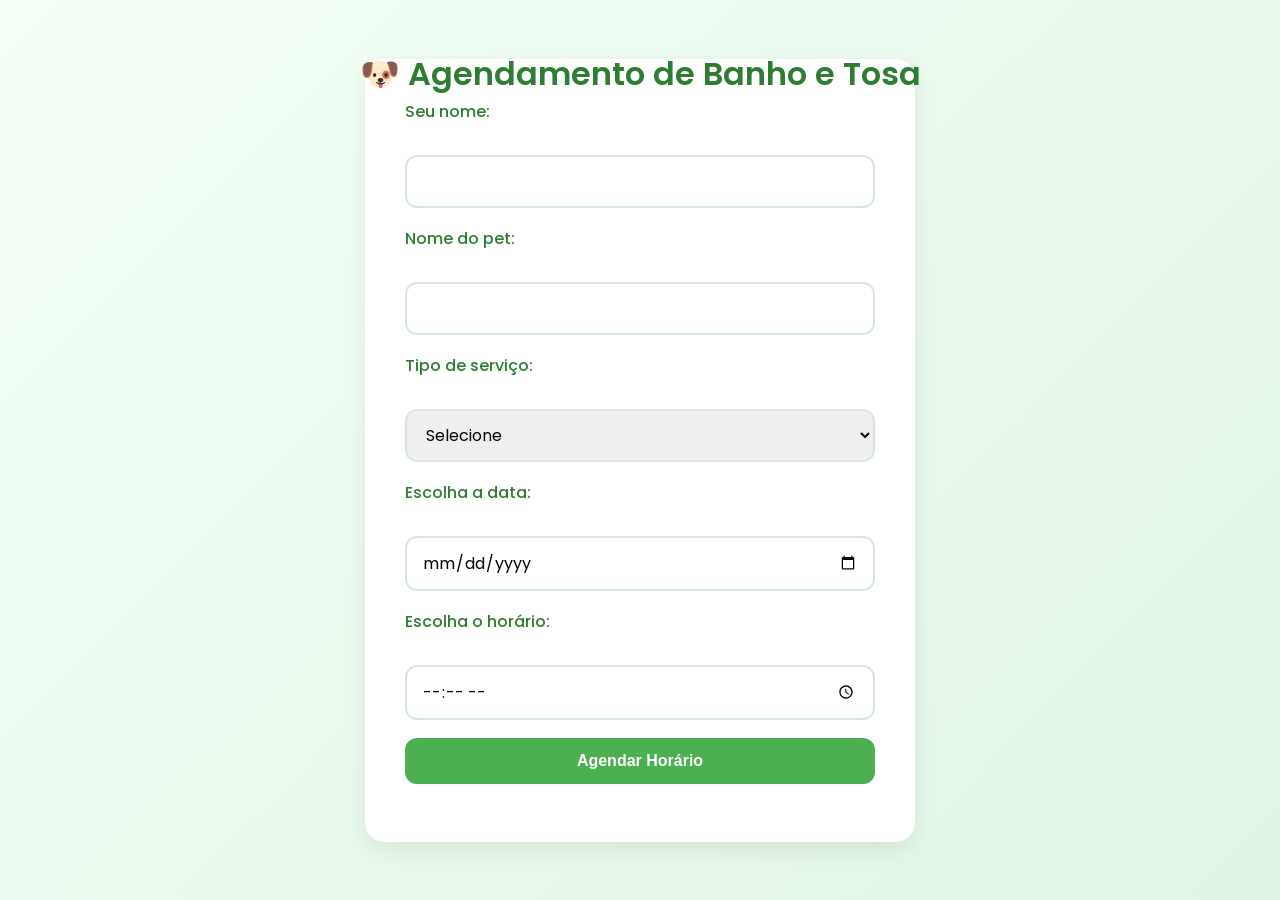
<file: agenda.html>
<!DOCTYPE html>
<html lang="pt-BR">

<head>
<meta charset="UTF-8">
<title>Agendamento Petshop</title>
<link rel="stylesheet" href="Estilos/agenda.css">
</head>

<body>

<h2>🐶 Agendamento de Banho e Tosa</h2>

<form>

<p>
<label>Seu nome:</label><br>
<input type="text" name="cliente" required>
</p>

<p>
<label>Nome do pet:</label><br>
<input type="text" name="pet" required>
</p>

<p>
<label>Tipo de serviço:</label><br>
<select name="servico" required>
<option value="">Selecione</option>
<option value="banho_tosa">Banho e Tosa</option>
<option value="tosa_higienica">Tosa Higiênica</option>
<option value="tosa_completa">Tosa Completa</option>
</select>
</p>

<p>
<label>Escolha a data:</label><br>
<input type="date" name="data" required>
</p>

<p>
<label>Escolha o horário:</label><br>
<input type="time" name="hora" required>
</p>

<p>
<button type="submit">Agendar Horário</button>
</p>

</form>

</body>
</html>
</file>
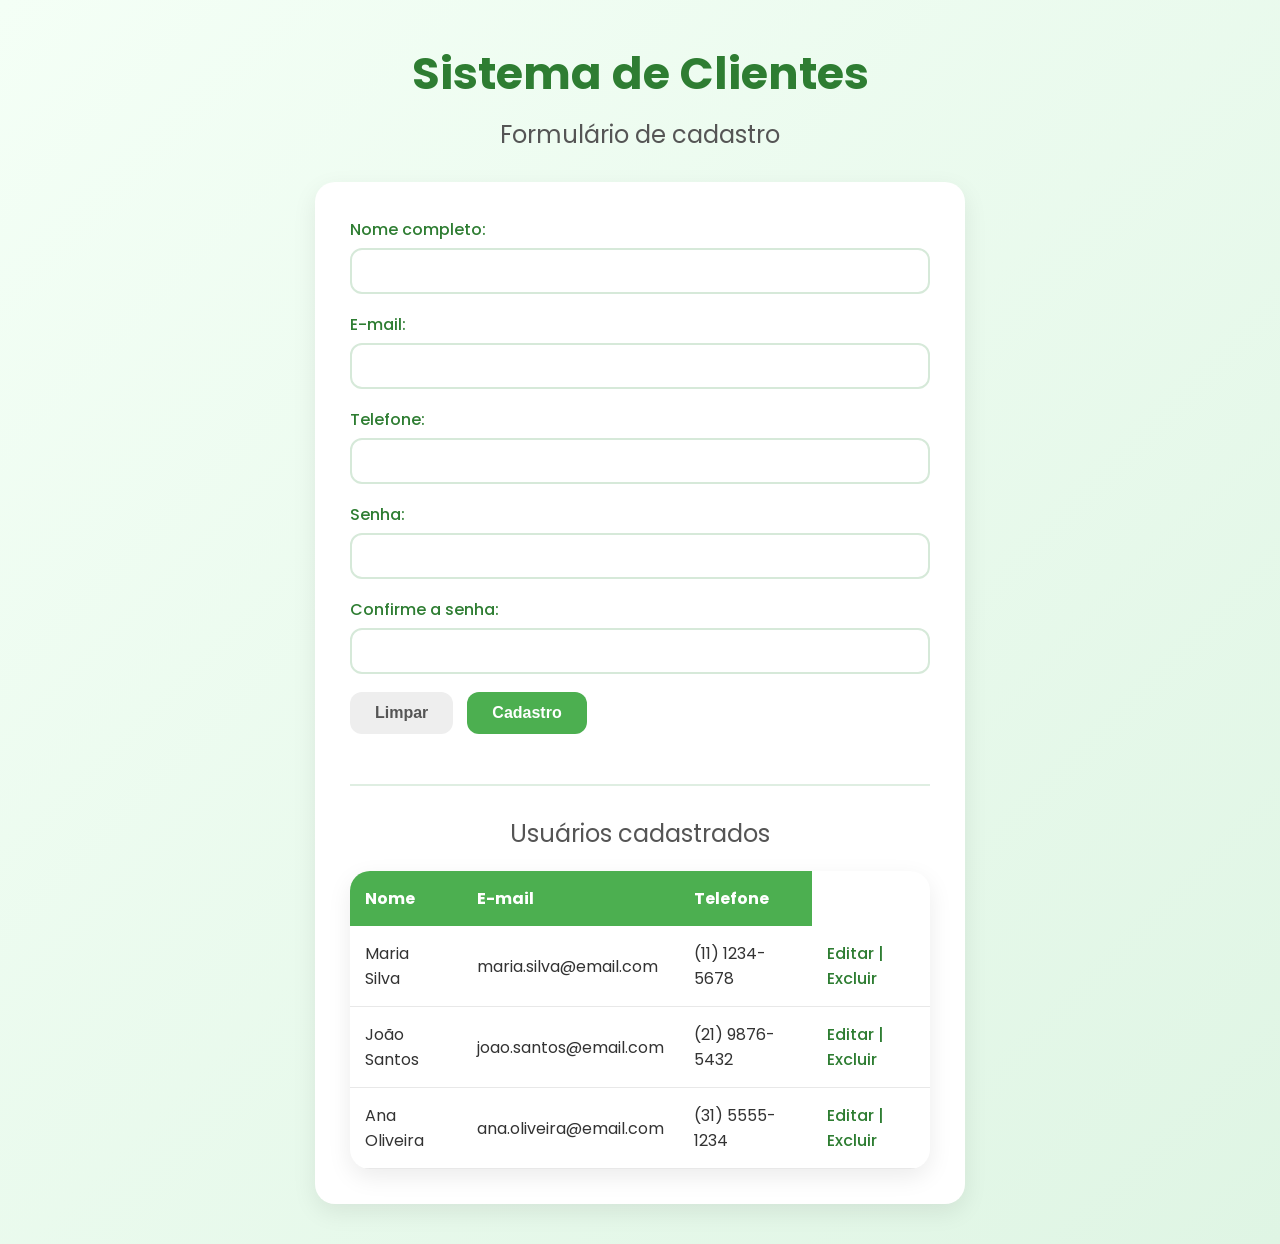
<file: cadastro.html>
<!DOCTYPE html>
<html lang="pt-br">

<head>
    <meta charset="UTF-8">
    <title>Bem-vindo ao sistema!</title>
    <link rel="stylesheet" href="Estilos/cadastro.css">
</head>

<body>
     
    <h1>Sistema de Clientes</h1>
    <h2>Formulário de cadastro</h2>

    <form id="formCadastro">
        
        <p>
            <label for="cadastro_nome">Nome completo:</label>
            <input id="cadastro_nome" type="text">
        </p>
        <p>
            <label for="cadastro_email">E-mail:</label>
            <input id="cadastro_email" type="email">
        </p>
        <p>
            <label for="cadastro_telefone">Telefone:</label>
            <input id="cadastro_telefone" type="text">
        </p>
        <p>
            <label for="cadastro_senha">Senha:</label>
            <input id="cadastro_senha" type="password">
        </p>
        <p>
            <label for="cadastro_senha_confirm">Confirme a senha:</label>
            <input id="cadastro_senha_confirm" type="password">
        </p>

            <button type="reset">Limpar</button>
            <button type="submit">Cadastro</button>
        </p>
    

       <div id="usuários cadastrados"> 
         <hr>
       
        <h2>Usuários cadastrados</h2>
        <table id="tabelaUsuarios">
            <tr>
                <th>Nome</th>
                <th>E-mail</th>
                <th>Telefone</th>
            </tr>
            <tr>
                <td>Maria Silva</td>
                <td>maria.silva@email.com</td>
                <td>(11) 1234-5678</td>
                <td>Editar | Excluir</td>
            </tr>
            <tr>
                <td>João Santos</td>
                <td>joao.santos@email.com</td>
                <td>(21) 9876-5432</td>
                <td>Editar | Excluir</td>
            </tr>
            <tr>
                <td>Ana Oliveira</td>
                <td>ana.oliveira@email.com</td>
                <td>(31) 5555-1234</td>
                <td>Editar | Excluir</td> </tr></ul>
            </tr></ul>
            <script src="script.js"></script>
        </table>
    </div>
</body>
</html>
</file>
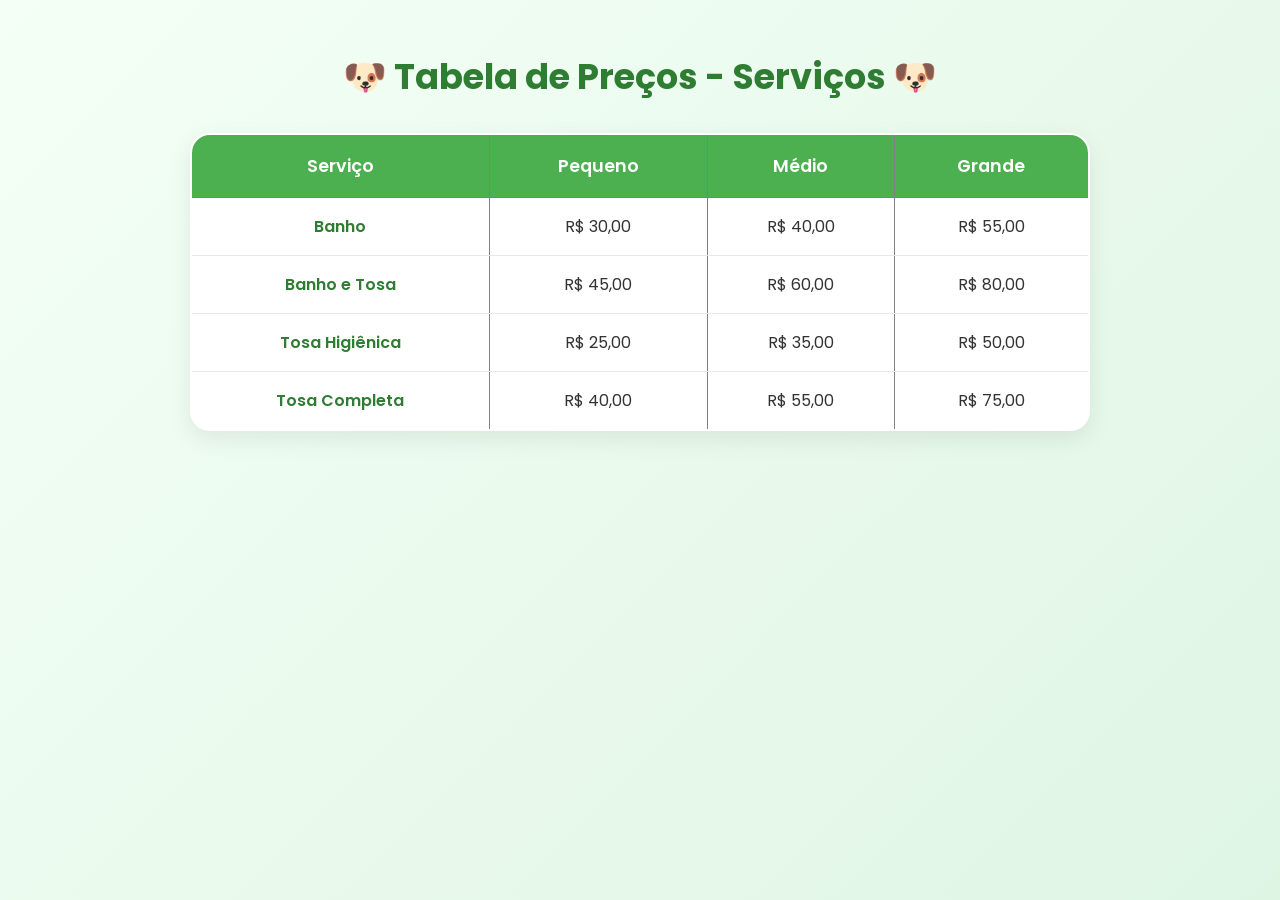
<file: tabela.html>
<!DOCTYPE html>
<html lang="pt-BR">

<head>
  <meta charset="UTF-8">
    <title> 🐶 Tabela de Preços Petshop </title>
    
    <link rel="stylesheet" href="Estilos/tabela.css">
</head>

<body>

       <h2>🐶 Tabela de Preços - Serviços 🐶</h2> 

<table border="2">

    <tr>
<th>Serviço</th>
<th>Pequeno</th>
<th>Médio</th>
<th>Grande</th>
    </tr>

    <tr>
<td>Banho</td>
<td>R$ 30,00</td>
<td>R$ 40,00</td>
<td>R$ 55,00</td>
    </tr>

    <tr>
<td>Banho e Tosa</td>
<td>R$ 45,00</td>
<td>R$ 60,00</td>
<td>R$ 80,00</td>
    </tr>

    <tr>
<td>Tosa Higiênica</td>
<td>R$ 25,00</td>
<td>R$ 35,00</td>
<td>R$ 50,00</td>
   </tr>

   <tr>
<td>Tosa Completa</td>
<td>R$ 40,00</td>
<td>R$ 55,00</td>
<td>R$ 75,00</td>
   </tr>

   </table>

  </body>
</html>
</file>
<file: Estilos/agenda.css>
/* Fonte moderna */
@import url('https://fonts.googleapis.com/css2?family=Poppins:wght@300;400;500;600;700&display=swap');

:root{
    --verde-principal: #4CAF50;
    --verde-escuro: #2E7D32;
    --verde-claro: #E8F5E9;
    --branco: #ffffff;
    --texto: #333333;
    --sombra: 0 8px 25px rgba(0,0,0,0.08);
}

*{
    margin: 0;
    padding: 0;
    box-sizing: border-box;
}

body{
    font-family: 'Poppins', sans-serif;
    background: linear-gradient(135deg, #f4fff6, #dff5e4);
    min-height: 100vh;
    display: flex;
    justify-content: center;
    align-items: center;
    padding: 20px;
}

/* Cartão principal */

form{
    background: var(--branco);
    padding: 40px;
    border-radius: 20px;
    box-shadow: var(--sombra);
    width: 100%;
    max-width: 550px;
}

/* Título */

h2{
    position: absolute;
    top: 50px;
    text-align: center;
    width: 100%;
    color: var(--verde-escuro);
    font-size: 2rem;
    font-weight: 600;
}

/* Campos */

p{
    margin-bottom: 18px;
}

label{
    display: block;
    margin-bottom: 6px;
    color: var(--verde-escuro);
    font-weight: 500;
}

input,
select{
    width: 100%;
    padding: 12px 15px;
    border: 2px solid #d6e9d9;
    border-radius: 12px;
    font-size: 1rem;
    transition: 0.3s;
    font-family: inherit;
}

input:focus,
select:focus{
    outline: none;
    border-color: var(--verde-principal);
    box-shadow: 0 0 10px rgba(76,175,80,0.2);
}

/* Botão */

button{
    width: 100%;
    padding: 14px;
    background: var(--verde-principal);
    color: white;
    border: none;
    border-radius: 12px;
    font-size: 1rem;
    font-weight: 600;
    cursor: pointer;
    transition: 0.3s;
}

button:hover{
    background: var(--verde-escuro);
    transform: translateY(-2px);
    box-shadow: 0 5px 15px rgba(46,125,50,0.25);
}

button:active{
    transform: scale(0.98);
}

/* Responsivo */

@media (max-width: 600px){

    h2{
        font-size: 1.6rem;
        top: 30px;
        padding: 0 15px;
    }

    form{
        padding: 25px;
        margin-top: 50px;
    }
}
</file>
<file: Estilos/cadastro.css>
/* Fonte moderna */
@import url('https://fonts.googleapis.com/css2?family=Poppins:wght@300;400;500;600;700&display=swap');

:root{
    --verde-principal: #4CAF50;
    --verde-escuro: #2E7D32;
    --verde-claro: #E8F5E9;
    --fundo: #f4fff6;
    --branco: #ffffff;
    --texto: #333333;
    --sombra: 0 8px 25px rgba(0,0,0,0.08);
}

*{
    margin: 0;
    padding: 0;
    box-sizing: border-box;
}

body{
    font-family: 'Poppins', sans-serif;
    background: linear-gradient(135deg, #f4fff6, #dff5e4);
    color: var(--texto);
    min-height: 100vh;
    padding: 40px 20px;
}

/* Títulos */

h1{
    text-align: center;
    color: var(--verde-escuro);
    font-size: 2.8rem;
    margin-bottom: 10px;
}

h2{
    text-align: center;
    color: #555;
    font-weight: 400;
    margin-bottom: 30px;
}

/* Formulário */

#formCadastro{
    max-width: 650px;
    margin: auto;
    background: var(--branco);
    padding: 35px;
    border-radius: 20px;
    box-shadow: var(--sombra);
}

#formCadastro p{
    margin-bottom: 18px;
}

label{
    display: block;
    margin-bottom: 6px;
    font-weight: 500;
    color: var(--verde-escuro);
}

input{
    width: 100%;
    padding: 12px 15px;
    border: 2px solid #d6e9d9;
    border-radius: 12px;
    font-size: 1rem;
    transition: 0.3s;
}

input:focus{
    outline: none;
    border-color: var(--verde-principal);
    box-shadow: 0 0 10px rgba(76,175,80,0.2);
}

/* Botões */

button{
    padding: 12px 25px;
    border: none;
    border-radius: 12px;
    font-size: 1rem;
    font-weight: 600;
    cursor: pointer;
    transition: 0.3s;
    margin-right: 10px;
}

button[type="submit"]{
    background: var(--verde-principal);
    color: white;
}

button[type="submit"]:hover{
    background: var(--verde-escuro);
    transform: translateY(-2px);
}

button[type="reset"]{
    background: #eeeeee;
    color: #555;
}

button[type="reset"]:hover{
    background: #dddddd;
    transform: translateY(-2px);
}

/* Separador */

hr{
    border: none;
    height: 2px;
    background: #dfeee2;
    margin: 50px auto 30px;
    max-width: 1000px;
}

/* Área da tabela */

#usuários\ cadastrados{
    max-width: 1000px;
    margin: auto;
}

#usuários\ cadastrados h2{
    margin-bottom: 20px;
}

/* Tabela */

#tabelaUsuarios{
    width: 100%;
    border-collapse: collapse;
    background: white;
    border-radius: 20px;
    overflow: hidden;
    box-shadow: var(--sombra);
}

#tabelaUsuarios th{
    background: var(--verde-principal);
    color: white;
    padding: 15px;
    text-align: left;
}

#tabelaUsuarios td{
    padding: 15px;
    border-bottom: 1px solid #e8e8e8;
}

#tabelaUsuarios tr:last-child td{
    border-bottom: none;
}

#tabelaUsuarios tr:hover{
    background: #f7fff8;
}

/* Ações */

#tabelaUsuarios td:last-child{
    color: var(--verde-escuro);
    font-weight: 500;
    cursor: pointer;
}

/* Responsivo */

@media(max-width:768px){

    h1{
        font-size: 2rem;
    }

    #formCadastro{
        padding: 25px;
    }

    #tabelaUsuarios{
        display: block;
        overflow-x: auto;
    }

    button{
        width: 100%;
        margin: 5px 0;
    }
}
</file>
<file: Estilos/tabela.css>
/* Fonte moderna */
@import url('https://fonts.googleapis.com/css2?family=Poppins:wght@300;400;500;600;700&display=swap');

:root{
    --verde-principal: #4CAF50;
    --verde-escuro: #2E7D32;
    --verde-claro: #E8F5E9;
    --branco: #ffffff;
    --texto: #333333;
    --sombra: 0 8px 25px rgba(0,0,0,0.08);
}

*{
    margin: 0;
    padding: 0;
    box-sizing: border-box;
}

body{
    font-family: 'Poppins', sans-serif;
    background: linear-gradient(135deg, #f4fff6, #dff5e4);
    min-height: 100vh;
    display: flex;
    flex-direction: column;
    align-items: center;
    padding: 50px 20px;
    color: var(--texto);
}

/* Título */

h2{
    color: var(--verde-escuro);
    font-size: 2.2rem;
    margin-bottom: 30px;
    text-align: center;
}

/* Tabela */

table{
    width: 100%;
    max-width: 900px;
    border-collapse: collapse;
    background: var(--branco);
    border-radius: 20px;
    overflow: hidden;
    box-shadow: var(--sombra);
}

/* Cabeçalho */

th{
    background: var(--verde-principal);
    color: white;
    padding: 18px;
    font-size: 1.1rem;
    font-weight: 600;
}

/* Células */

td{
    padding: 16px;
    text-align: center;
    border-bottom: 1px solid #e8e8e8;
    transition: 0.3s;
}

/* Última linha */

tr:last-child td{
    border-bottom: none;
}

/* Hover */

tbody tr:hover{
    background: #f7fff8;
    transform: scale(1.01);
}

/* Primeira coluna */

td:first-child{
    font-weight: 600;
    color: var(--verde-escuro);
}

/* Responsividade */

@media(max-width: 768px){

    h2{
        font-size: 1.8rem;
    }

    table{
        display: block;
        overflow-x: auto;
        white-space: nowrap;
    }

    th,
    td{
        padding: 12px;
    }
}
</file>
